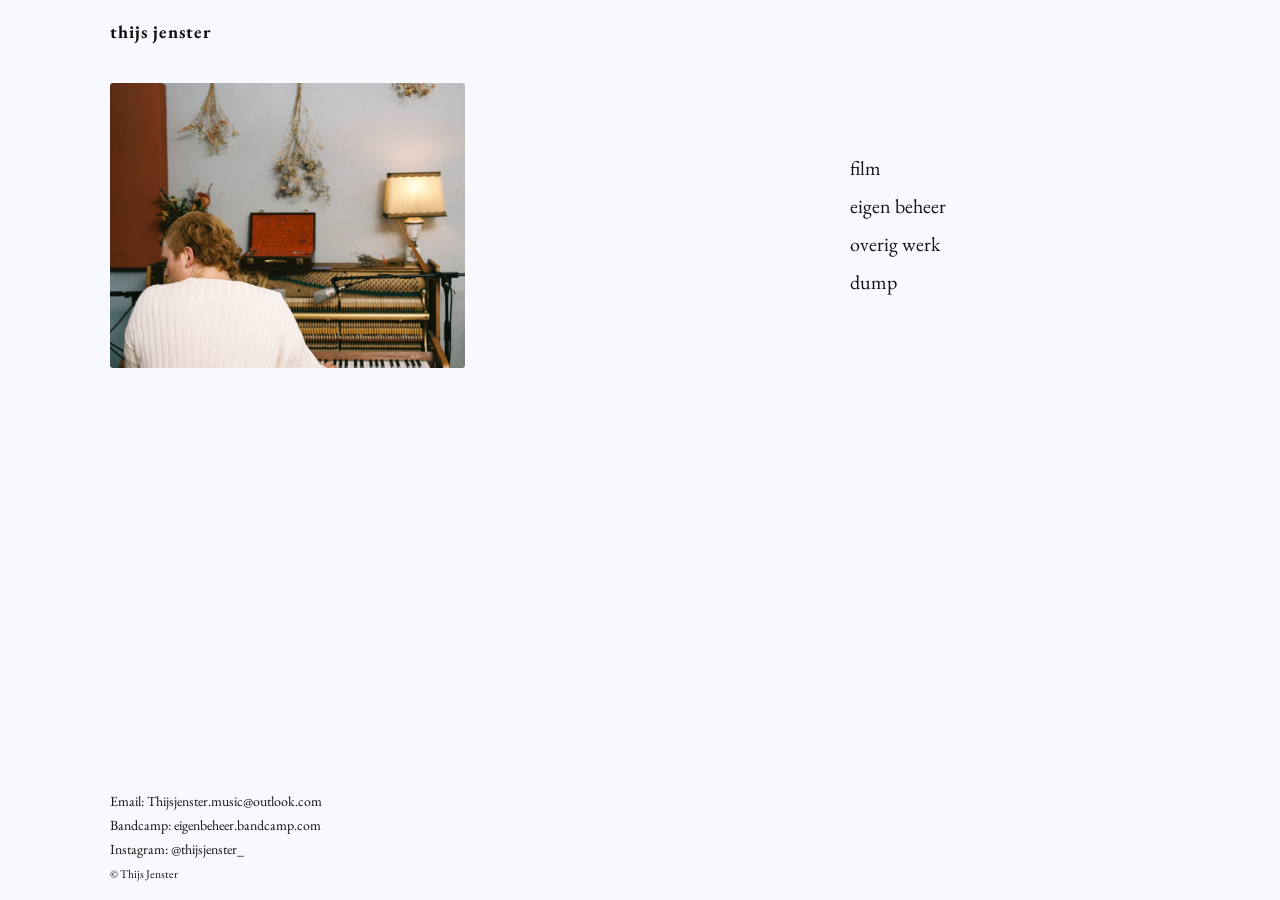
<file: index.html>
<!DOCTYPE html>
<html lang="nl">
<head>
  <meta charset="utf-8">
  <meta name="viewport" content="width=device-width,initial-scale=1">
  <title>Thijs Jenster</title>
  <link rel="stylesheet" href="style.css">
</head>
<body>
  <header class="site-header">
    <div class="inner">
      <h1 class="brand"><a href="/">thijs jenster</a></h1>
      </nav>
    </div>
  </header>

  <main class="container">
    <section class="hero">
      <div class="hero-left">
        <img id="hero-photo" src="assets/images/ThijsHeadshots-v1-4.jpg" alt="Thijs Jenster portrait">
      </div>
      <aside class="hero-right">
     <nav class="hero-nav">
  <a href="/film.html">film</a>
  <a href="/eigen.html">eigen beheer</a>
  <a href="/overig werk.html">overig werk</a>
  <a href="/nieuw.html">dump</a>
</nav>
      </aside>
    </section>
  </main>

  <footer class="site-footer">
    <div class="inner">
      <div id="contact-footer">
        <p>Email: <a href="mailto:Thijsjenster.music@outlook.com">Thijsjenster.music@outlook.com</a></p>
        <p>Bandcamp: <a href="https://eigenbeheer.bandcamp.com" target="_blank" rel="noopener">eigenbeheer.bandcamp.com</a></p>
        <p>Instagram: <a href="https://www.instagram.com/thijsjenster_/" target="_blank" rel="noopener">@thijsjenster_</a></p>
      </div>
      <small>© <span id="year"></span> Thijs Jenster</small>
    </div>
  </footer>

</body>
</html>
</file>
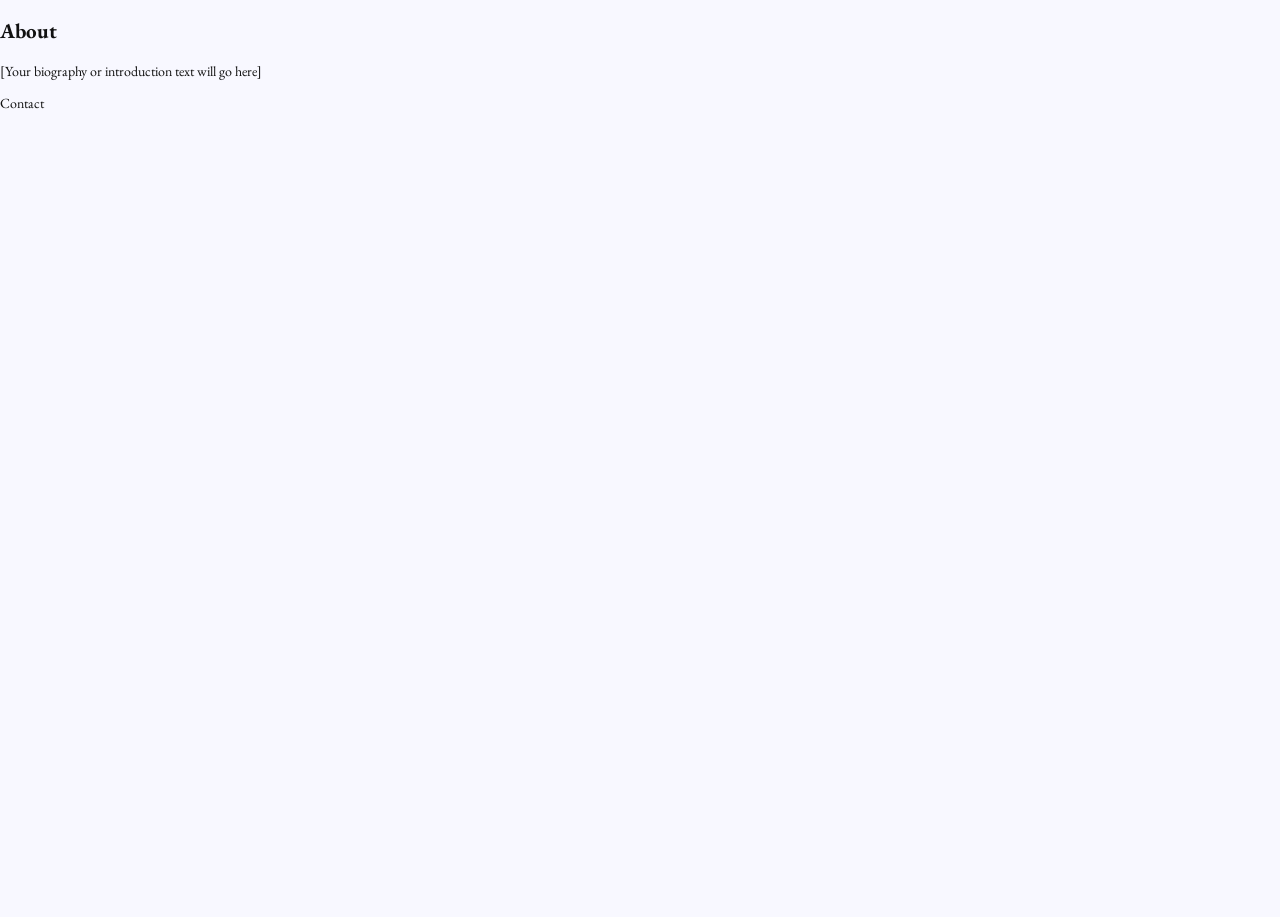
<file: about.html>
<!DOCTYPE html>
<html lang="en">
<head>
  <meta charset="UTF-8">
  <meta name="viewport" content="width=device-width, initial-scale=1.0">
  <title>About - Thijs Jenster</title>
  <link rel="stylesheet" href="style.css">
</head>
<body>
  <main>
    <h2>About</h2>
    <p>[Your biography or introduction text will go here]</p>
  </main>
  <footer><a href="#">Contact</a></footer>
</body>
</html>
</file>
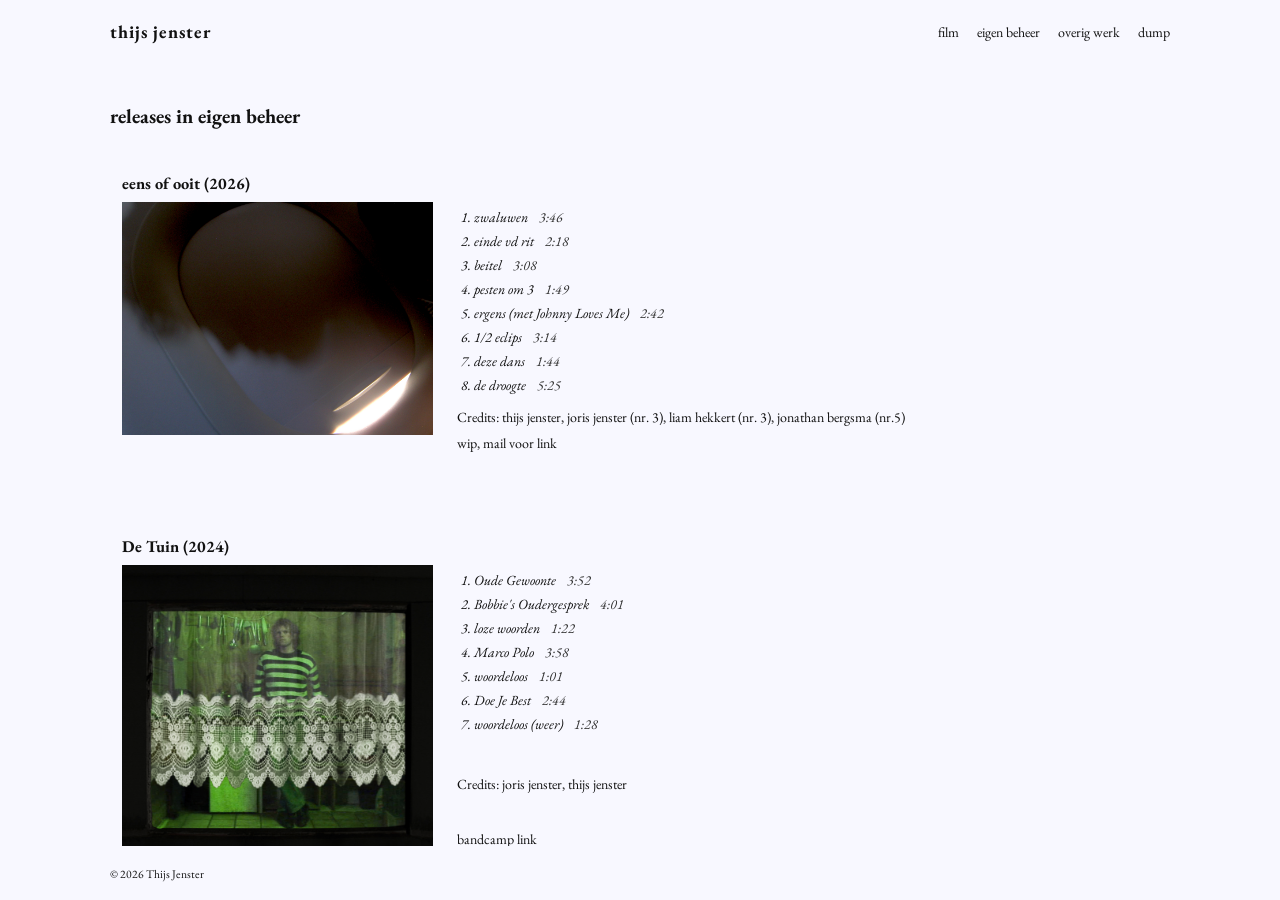
<file: eigen.html>
<!DOCTYPE html>
<html lang="nl">
<head>
  <meta charset="utf-8">
  <meta name="viewport" content="width=device-width,initial-scale=1">
  <title>Releases - Thijs Jenster</title>
  <link rel="stylesheet" href="style.css">
</head>
<body>
  <header class="site-header">
    <div class="inner">
      <h1 class="brand"><a href="/">thijs jenster</h1>
     <nav class="nav">
  <a href="/film.html">film</a>
  <a href="/eigen.html">eigen beheer</a>
  <a href="/overig werk.html">overig werk</a>
  <a href="/nieuw.html">dump</a>
</nav>
    </div>
  </header>

  <main class="container">
    <section class="section">
      <h2>releases in eigen beheer</h2>
      <div id="releases-list" class="cards">
          <article class="card">
          <h3>eens of ooit (2026)</h3>
          <img src="assets/images/eens-of-ooit.jpg" alt="Voorbeeld album cover">
         <ol class="track-list">
    <li>zwaluwen <em class="track-length">3:46</em></li>
    <li>einde vd rit <em class="track-length">2:18</em></li>
    <li>beitel <em class="track-length">3:08</em></li>
    <li>pesten om 3 <em class="track-length">1:49</em></li>
    <li>ergens (met Johnny Loves Me) <em class="track-length">2:42</em></li>
    <li>1/2 eclips <em class="track-length">3:14</em></li>
    <li>deze dans <em class="track-length">1:44</em></li>
    <li>de droogte <em class="track-length">5:25</em></li>
  </ol>
         <p class="release-credits">Credits: thijs jenster, joris jenster (nr. 3), liam hekkert (nr. 3), jonathan bergsma (nr.5)</p>
          <p class="release-link"> 
            <a href="mailto:Thijsjenster.music@outlook.com" target="_blank" rel="noopener">wip, mail voor link</a></p>
          <p>
            
        </article>

                <article class="card">
          <h3>De Tuin (2024)</h3>
          <img src="assets/images/de-tuin-cover.jpg" alt="Voorbeeld album cover">
         <ol class="track-list">
    <li>Oude Gewoonte <em class="track-length">3:52</em></li>
    <li>Bobbie's Oudergesprek <em class="track-length">4:01</em></li>
    <li>loze woorden <em class="track-length">1:22</em></li>
    <li>Marco Polo <em class="track-length">3:58</em></li>
    <li>woordeloos <em class="track-length">1:01</em></li>
    <li>Doe Je Best <em class="track-length">2:44</em></li>
    <li>woordeloos (weer) <em class="track-length">1:28</em></li>
  </ol>
          <p class="release-credits">Credits: joris jenster, thijs jenster</p>
          <p class="release-link">
           <a href="https://eigenbeheer.bandcamp.com/album/de-tuin" target="_blank" rel="noopener">bandcamp link</a>
          </p>
        </article>
      </div>
    </section>
  </main>

  <footer class="site-footer">
    <div class="inner">
      <small>© <span id="year"></span> Thijs Jenster</small>
    </div>
  </footer>

  <script>document.getElementById('year').textContent = new Date().getFullYear();</script>
</body>
</html>
</file>
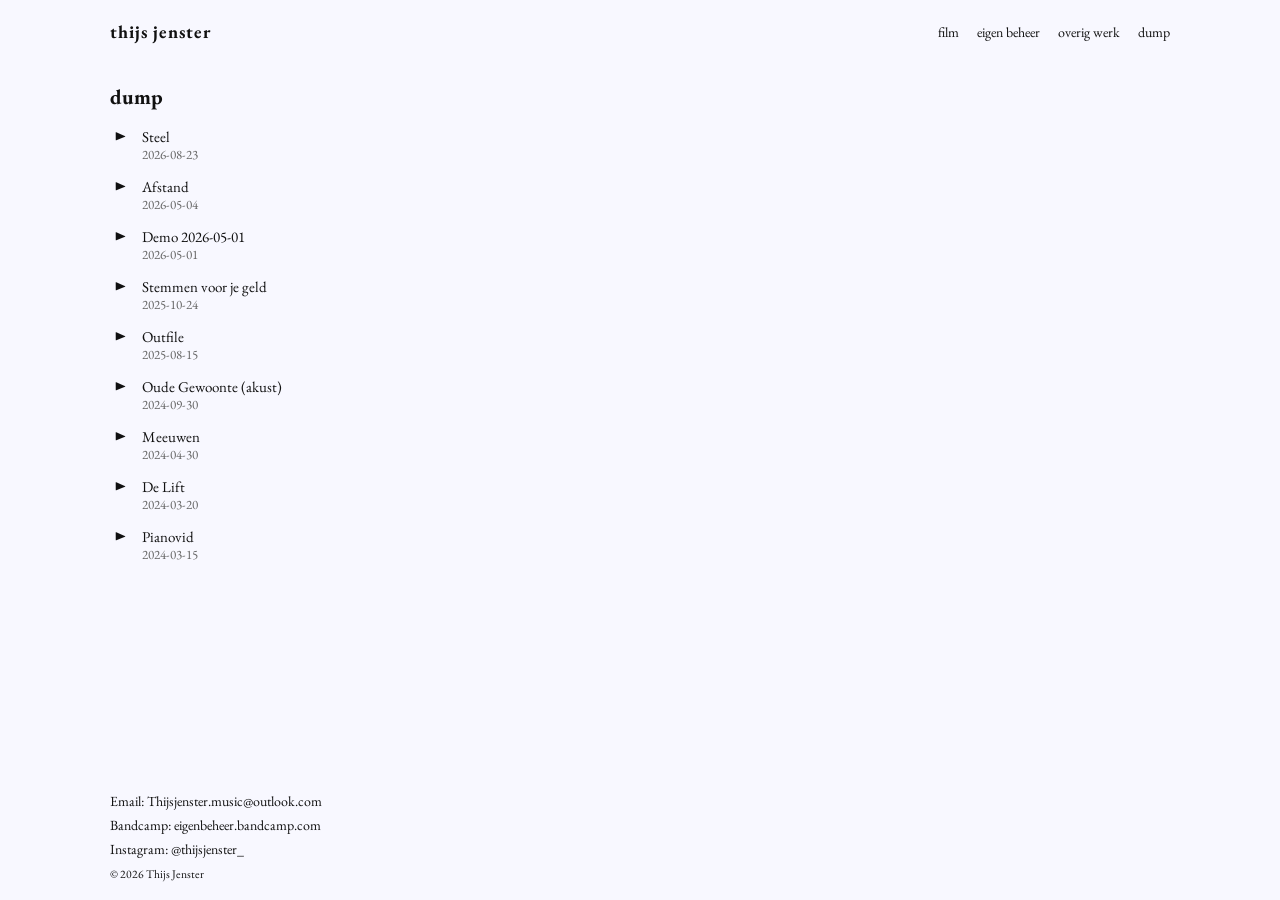
<file: nieuw.html>
<!DOCTYPE html>
<html lang="nl">
<head>
  <meta charset="utf-8">
  <meta name="viewport" content="width=device-width,initial-scale=1">
  <title>Nieuw - Thijs Jenster</title>
  <link rel="stylesheet" href="style.css">
</head>
<body>
  <header class="site-header">
    <div class="inner">
      <h1 class="brand"><a href="/">thijs jenster</a></h1>
     <nav class="nav">
  <a href="/film.html">film</a>
  <a href="/eigen.html">eigen beheer</a>
  <a href="/overig werk.html">overig werk</a>
  <a href="/nieuw.html">dump</a>
</nav>
    </div>
  </header>

  <main class="container">
    <h2>dump</h2>
    <div id="nieuw-list" class="list dump-list"></div>
  </main>

  <footer class="site-footer">
    <div class="inner">
      <div id="contact-footer">
        <p>Email: <a href="mailto:Thijsjenster.music@outlook.com">Thijsjenster.music@outlook.com</a></p>
        <p>Bandcamp: <a href="https://eigenbeheer.bandcamp.com" target="_blank" rel="noopener">eigenbeheer.bandcamp.com</a></p>
        <p>Instagram: <a href="https://www.instagram.com/thijsjenster_/" target="_blank" rel="noopener">@thijsjenster_</a></p>
      </div>
      <small>© <span id="year"></span> Thijs Jenster</small>
    </div>
  </footer>

  <script src="assets/js/app.js"></script> <!-- keep on nieuws page so timeline renders -->
</body>
</html>
</file>
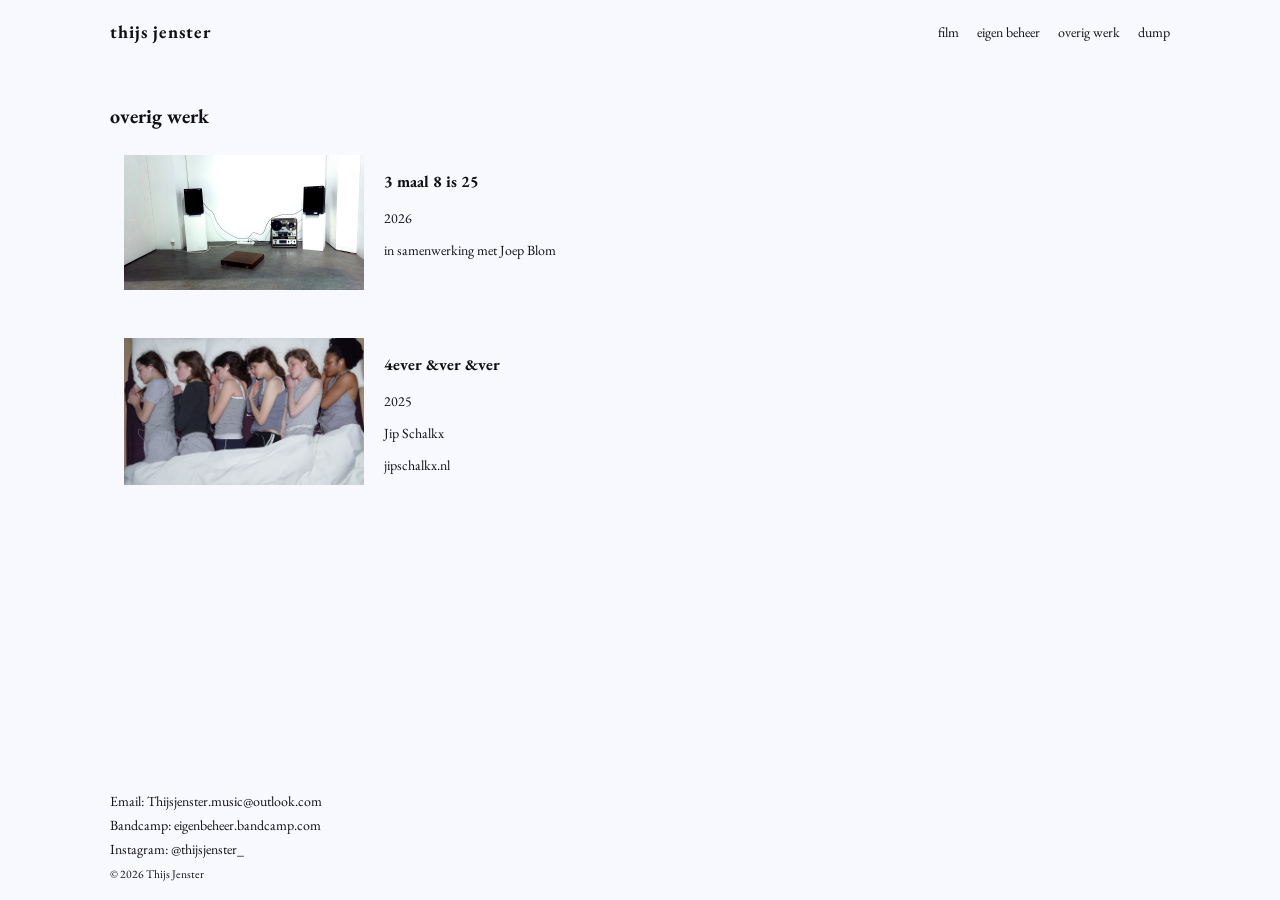
<file: overig werk.html>
<!DOCTYPE html>
<html lang="nl">
<head>
  <meta charset="utf-8">
  <meta name="viewport" content="width=device-width,initial-scale=1">
  <title>overig werk - Thijs Jenster</title>
  <link rel="stylesheet" href="style.css">
</head>
<body>
  <header class="site-header">
    <div class="inner">
      <h1 class="brand"><a href="/">thijs jenster</a></h1>
     <nav class="nav">
  <a href="/film.html">film</a>
  <a href="/eigen.html">eigen beheer</a>
  <a href="/overig werk.html">overig werk</a>
  <a href="/nieuw.html">dump</a>
</nav>
    </div>
  </header>

  <main class="container">
    <section class="section">
      <h2>overig werk</h2>

      <div class="media-list">
        <!-- Example card: replace with real items -->

         <article class="media-card">
          <img src="assets/images/3maal8is25.jpg" alt="3maal8is25">
          <div class="card-body">
            <h3>3 maal 8 is 25</h3>
            <p>2026</p>
            <p>in samenwerking met Joep Blom</p>
          </div>
        </article>

        <article class="media-card">
          <img src="assets/images/4ever&ever&ever.jpeg" alt="4ever&ever&ever.jpeg">
          <div class="card-body">
            <h3>4ever &ver &ver</h3>
            <p>2025</p>
            <p>Jip Schalkx</p>
            <p><a href="https://jipschalkx.nl/4ever-ver-ver-2/" target="_blank" rel="noopener">jipschalkx.nl</a></p>
          </div>
        </article>

    </section>
  </main>

  <footer class="site-footer">
    <div class="inner">
      <div id="contact-footer">
        <p>Email: <a href="mailto:Thijsjenster.music@outlook.com">Thijsjenster.music@outlook.com</a></p>
        <p>Bandcamp: <a href="https://eigenbeheer.bandcamp.com" target="_blank" rel="noopener">eigenbeheer.bandcamp.com</a></p>
        <p>Instagram: <a href="https://www.instagram.com/thijsjenster_/" target="_blank" rel="noopener">@thijsjenster_</a></p>
      </div>
      <small>© <span id="year"></span> Thijs Jenster</small>
    </div>
  </footer>

  <script>document.getElementById('year').textContent = new Date().getFullYear();</script>
</body>
</html>
</file>
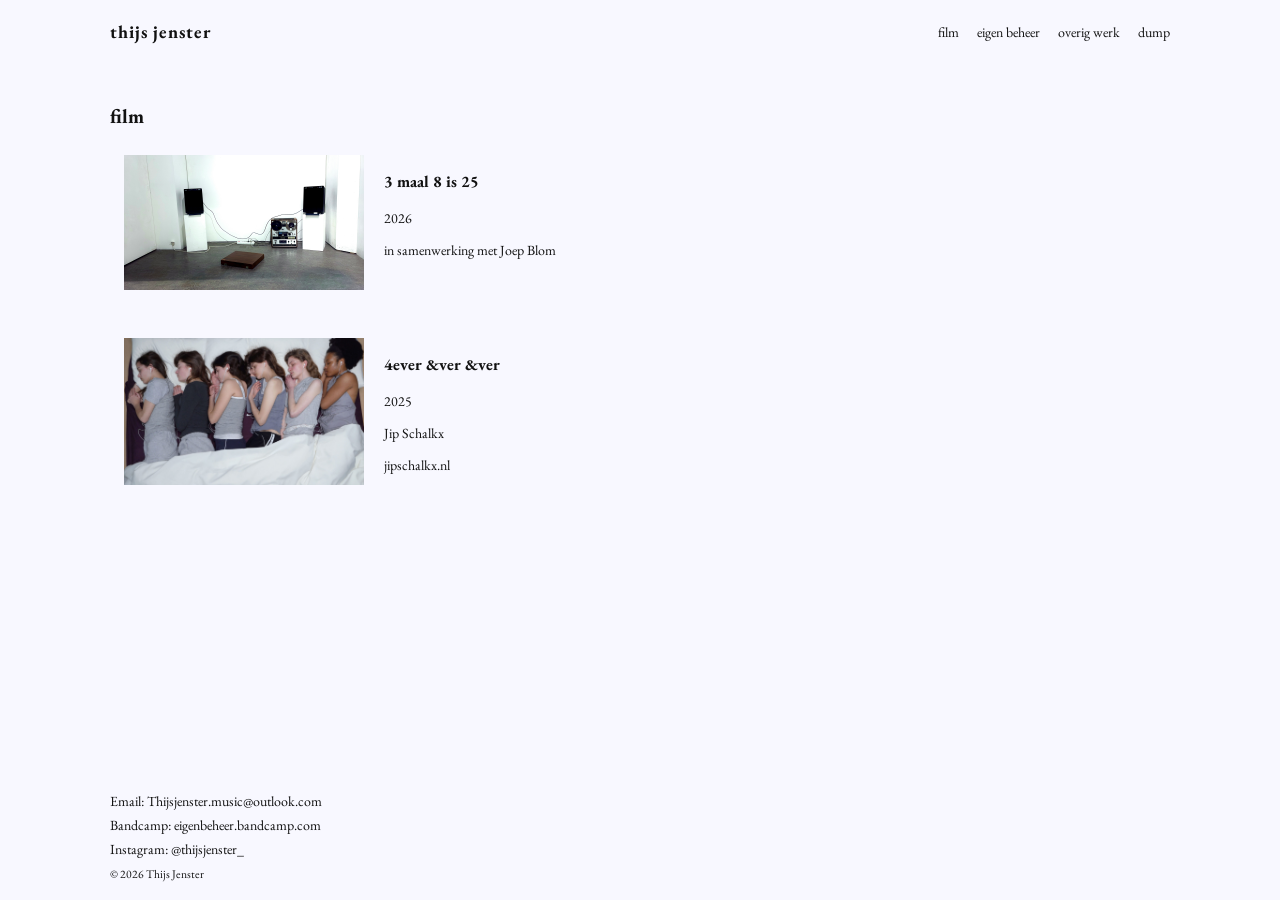
<file: overig.html>
<!DOCTYPE html>
<html lang="nl">
<head>
  <meta charset="utf-8">
  <meta name="viewport" content="width=device-width,initial-scale=1">
  <title>Overig - Thijs Jenster</title>
  <link rel="stylesheet" href="style.css">
</head>
<body>
  <header class="site-header">
    <div class="inner">
      <h1 class="brand"><a href="/">thijs jenster</a></h1>
     <nav class="nav">
  <a href="/film.html">film</a>
  <a href="/eigen.html">eigen beheer</a>
  <a href="/overig.html">overig werk</a>
  <a href="/nieuw.html">dump</a>
</nav>
    </div>
  </header>

  <main class="container">
    <section class="section">
      <h2>film</h2>

      <div class="media-list">
        <!-- Example card: replace with real items -->

         <article class="media-card">
          <img src="assets/images/3maal8is25.jpg" alt="3maal8is25">
          <div class="card-body">
            <h3>3 maal 8 is 25</h3>
            <p>2026</p>
            <p>in samenwerking met Joep Blom</p>
          </div>
        </article>

        <article class="media-card">
          <img src="assets/images/4ever&ever&ever.jpeg" alt="4ever&ever&ever.jpeg">
          <div class="card-body">
            <h3>4ever &ver &ver</h3>
            <p>2025</p>
            <p>Jip Schalkx</p>
            <p><a href="https://jipschalkx.nl/4ever-ver-ver-2/" target="_blank" rel="noopener">jipschalkx.nl</a></p>
          </div>
        </article>

    </section>
  </main>

  <footer class="site-footer">
    <div class="inner">
      <div id="contact-footer">
        <p>Email: <a href="mailto:Thijsjenster.music@outlook.com">Thijsjenster.music@outlook.com</a></p>
        <p>Bandcamp: <a href="https://eigenbeheer.bandcamp.com" target="_blank" rel="noopener">eigenbeheer.bandcamp.com</a></p>
        <p>Instagram: <a href="https://www.instagram.com/thijsjenster_/" target="_blank" rel="noopener">@thijsjenster_</a></p>
      </div>
      <small>© <span id="year"></span> Thijs Jenster</small>
    </div>
  </footer>

  <script>document.getElementById('year').textContent = new Date().getFullYear();</script>
</body>
</html>
</file>
<file: style.css>
@import url('https://fonts.googleapis.com/css2?family=EB+Garamond:wght@400;500&display=swap');

/* style.css — Minimal Times New Roman layout and responsive hero */
:root{
  --accent:#111;
  --max-width:1100px;
}
*{box-sizing:border-box}
html,
body {
  min-height: 100%;
}

@font-face {
  font-family: "Helvetica Now Display";
  src: url("assets/fonts/HelveticaNowDisplayLight.otf") format("opentype");
  font-style: normal;
  font-weight: 300;
  font-display: swap;
}

html, body {
  height: 100%;
}

body {
  margin: 0;
  font-family: "EB Garamond", Georgia, serif;
  font-size: 14px;
  color: #111;
  background: #f8f8ff;
  -webkit-font-smoothing: antialiased;
}

.inner{max-width:var(--max-width);margin:0 auto;padding:0 20px}
.site-header{padding:20px 0}
.site-header .inner{display:flex;align-items:center;justify-content:space-between}
.brand{margin:0;font-size:18px;letter-spacing:1px;text-transform:none}
.brand a{color:inherit;text-decoration:none}

/* Releases onder elkaar, met vaste kolommen voor beeld en informatie */
#releases-list {
  display: grid;
  grid-template-columns: 1fr;
  gap: 24px;
  margin-top: 32px;
}

#releases-list .card {
  display: grid;
  grid-template-columns: minmax(180px, 30%) minmax(0, 1fr);
  grid-template-areas:
    "title title"
    "cover tracks"
    "cover credits"
    "cover link";
  column-gap: 24px;
  row-gap: 8px;
  align-items: start;
}

#releases-list .card > h3 {
  grid-area: title;
  margin: 0;
}

#releases-list .card > img {
  grid-area: cover;
  width: 100%;
  height: auto;
  margin: 0;
}

#releases-list .track-list {
  grid-area: tracks;
  margin: 0;
}

#releases-list .release-credits {
  grid-area: credits;
  margin: 0;
}

#releases-list .release-link {
  grid-area: link;
  margin: 0;
}

@media (max-width: 600px) {
  #releases-list .card {
    grid-template-columns: 1fr;
    grid-template-areas:
      "title"
      "cover"
      "tracks"
      "credits"
      "link";
  }

  #releases-list .card > img {
    max-width: 100%;
  }
}
.nav{display:flex;gap:18px;align-items:center}
.nav a{color:#000;text-decoration:none}
.container{max-width:var(--max-width);margin:20px auto;padding:0 20px}

/* HOME hero-only layout */
.home .hero{display:flex;gap:12px;align-items:center;margin-bottom:20px}
.home .hero-left{flex:0 0 33%}
.home .hero-left img{width:100%;height:auto;display:block;object-fit:cover;border-radius:3px}
.home .hero-right{flex:0 0 auto;margin-left:6px}

/* Make the nav links sit near the hero */
.hero-nav{display:flex;flex-direction:column;gap:8px}
.hero-nav a{color:#000;text-decoration:none;font-size:20px;padding:2px 0}

/* Generic hero (fallback) */
.hero{display:flex;gap:30px;align-items:center;margin-bottom:30px}
.hero-left{flex:1}
.hero-left img{width:50%;height:auto;display:block;object-fit:cover;border-radius:3px}
.hero-right{width:320px}

.hero-nav a:visited{color:#000}
.left-link{color:#000}

.section{margin:40px 0}
.section h2{font-size:20px;margin:0 0 12px}
.cards{display:grid;grid-template-columns:repeat(auto-fit,minmax(220px,1fr));gap:18px}
.card{border:0px solid #eee;padding:12px;border-radius:3px}
.card img{width:100%;height:auto;display:block;margin-bottom:8px}
.list{display:flex;flex-direction:column;gap:18px}
.item{display:flex;gap:12px;align-items:flex-start}
.item .thumb{width:120px}
.item .thumb img{width:120px;height:80px;object-fit:cover;border-radius:0px}
.item .meta{flex:1}
.item .meta h3{margin:0 0 6px;font-size:16px}
.item .meta p{margin:0 0 8px;color:#444}
.audio-row{display:flex;align-items:center;gap:8px}
.audio-row video, .audio-row audio { max-width:480px; width:100%; height:auto; display:block; }
audio{width:100%}

/* Nieuw: compact "clipboard" style */
.nieuw-clipboard { display: grid; grid-template-columns: repeat(4, 1fr); gap: 18px; align-items: start; padding: 6px; }
.nieuw-card {
  width: 220px; /* card width */
  background:#f8f8ff;
  box-shadow: 0 0px 0px rgba(0,0,0,0.06);
  border-radius:0px;
  padding:0px;
  display:grid; grid-template-columns; align-items:center;
  transition: transform .0s ease, box-shadow .0s ease;
  cursor: default;
  position:relative;
}
/* thumbnail area */
.nieuw-thumb{ width:100%; height:140px; display:flex; align-items:center; justify-content:center; overflow:hidden; position:relative; border-radius:0px; background:linear-gradient(180deg,#fafafa,#fff); }
.nieuw-thumb img{ width:100%; height:100%; object-fit:cover; display:block; }

.nieuw-overlay svg{ width:34px; height:34px; color: #fff; }

/* overlay play/pause icon in middle */
.nieuw-overlay{
  position:absolute; left:50%; top:50%; transform:translate(-50%,-50%); pointer-events:none; color:#f8f8ff;
  display:flex; align-items:center; justify-content:center;
}
/* quick flash when no media */
.nieuw-overlay.flash { animation: flash 300ms; }
@keyframes flash { from{transform:translate(-50%,-50%) scale(1)} to{transform:translate(-50%,-50%) scale(1.08)} }

.nieuw-info { margin-top:10px; text-align:left; width:100%; }
.nieuw-info h3{ font-size:15px; margin:0 0 6px; white-space:nowrap; overflow:hidden; text-overflow:ellipsis; }
.nieuw-date{ font-size:13px; color:#666; }



/* responsive: stack in one column on small screens */
@media (max-width:800px){
  .nieuw-clipboard { justify-content:center; }
  .nieuw-card { width:100%; max-width:420px; transform:none !important; }
  .nieuw-thumb{ height:220px; }
  .nieuw-info h3{ white-space:normal; }
}

/* Release cover: half-width on desktop, full width on small screens */
#releases-list .card img {
  width: 100%;
  height: auto;
  display: block;
  margin-bottom: 8px;
}
@media (max-width:800px){
  #releases-list .card img { width: 50%; }
}

/* Layout: cover left, text right for release cards */
#releases-list .card {
  display: flex;
  gap: 18px;
  align-items: flex-start;
  padding: 12px;
  border: 0px solid #eee;
  border-radius: 0px;
}

/* Cover image sizing: left column */
#releases-list .card img {
  width: 40%;        /* left column width on desktop */
  height: auto;
  display: block;
  border-radius: 0px;
  object-fit: cover;
}

/* Textual content: right column */
#releases-list .card .card-body {
  flex: 1;
  min-width: 0; /* allow overflow handling in flex */
}

/* Track list & length styling */
.track-list { list-style: decimal; padding-left: 1.2em; font-style: italic; margin: 8px 0; }
.track-list li { font-style: italic; margin: 6px 0; }
.track-length { font-style: italic; margin-left: 8px; color: #333; }

/* Smaller screens: stack vertically */
@media (max-width: 800px) {
  #releases-list .card {
    flex-direction: column;
  }
  #releases-list .card img {
    width: 100%;
    margin-bottom: 8px;
  }
}
/* Footer contact */
.site-footer{border-top:0px solid #eee;padding:18px 0;}
#contact-footer p{margin:6px 0}

/* Hover italics for nav links */
.nav a:hover, .hero-nav a:hover { font-style: italic; }

/* Responsive */
@media (max-width:800px){
  .home .hero{flex-direction:column;gap:12px}
  .home .hero-left{width:100%}
  .home .hero-right{width:100%}
  .hero{flex-direction:column}
  .hero-right{width:100%}
  .item{flex-direction:column}
  .item .thumb{width:100%}
  .item .thumb img{width:100%;height:auto}
}

a:link,
a:visited {
  color: #111;
  text-decoration: none;
}

a:hover,
a:focus-visible {
  color: #777;
  text-decoration: none;
  font-style: italic;
}

/* Meer ruimte rond titel en navigatie op de inhoudspagina's */
.content-page .site-header .inner {
  padding-left: 32px;
  padding-right: 32px;
}

/* Film- en overig-items: afbeelding naast de tekst */
.media-list {
  display: flex;
  flex-direction: column;
  gap: 20px;
}

.media-card {
  display: flex;
  align-items: flex-start;
  gap: 20px;
  padding: 14px;
  border: 0px solid #eee;
}

.media-card > img {
  display: block;
  width: 240px;
  max-width: 40%;
  height: auto;
  object-fit: cover;
}

.media-card .card-body {
  flex: 1;
  min-width: 0;
}

/* Dump: eenvoudige lijst zonder foto's of omlijsting */
.dump-list {
  gap: 14px;
}

.dump-item {
  display: flex;
  align-items: flex-start;
  gap: 12px;
}

.dump-play {
  flex: 0 0 20px;
  border: 0;
  padding: 0;
  background: none;
  color: inherit;
  font: inherit;
  line-height: 1.4;
  cursor: pointer;
}

.dump-play:disabled {
  cursor: default;
}

.dump-info {
  display: flex;
  flex-direction: column;
}

.dump-title {
  font-size: 15px;
}

.nieuw-date {
  color: #666;
  font-size: 13px;
}

@media (max-width: 800px) {
  .content-page .site-header .inner {
    align-items: flex-start;
    flex-direction: column;
    gap: 12px;
  }

  .nav {
    flex-wrap: wrap;
    gap: 10px 16px;
  }

  .media-card {
    flex-direction: column;
  }

  .media-card > img {
    width: 100%;
    max-width: none;
  }
}

#releases-list {
  display: flex;
  flex-direction: column;
  gap: 24px;
  margin-top: 32px;
}

/* Footer blijft in beeld; ruimte onderaan voorkomt dat inhoud erachter valt */
body {
  padding-bottom: 120px;
}

.site-footer {
  position: fixed;
  bottom: 0;
  left: 0;
  z-index: 100;
  width: 100%;
  margin-top: 0;
  background: #f8f8ff;
}

/* Releases onder elkaar, met vaste kolommen voor beeld en informatie */
#releases-list {
  display: grid;
  grid-template-columns: 1fr;
  gap: 24px;
  margin-top: 32px;
}

#releases-list .card {
  display: grid;
  grid-template-columns: minmax(180px, 30%) minmax(0, 1fr);
  grid-template-areas:
    "title title"
    "cover tracks"
    "cover credits"
    "cover link";
  column-gap: 24px;
  row-gap: 8px;
  align-items: start;
}

#releases-list .card > h3 {
  grid-area: title;
  margin: 0;
}

#releases-list .card > img {
  grid-area: cover;
  width: 100%;
  height: auto;
  margin: 0;
}

#releases-list .track-list {
  grid-area: tracks;
  margin: 0;
}

#releases-list .release-credits {
  grid-area: credits;
  margin: 0;
}

#releases-list .release-link {
  grid-area: link;
  margin: 0;
}

@media (max-width: 600px) {
  #releases-list .card {
    grid-template-columns: 1fr;
    grid-template-areas:
      "title"
      "cover"
      "tracks"
      "credits"
      "link";
  }

  #releases-list .card > img {
    max-width: 100%;
  }
}
</file>
